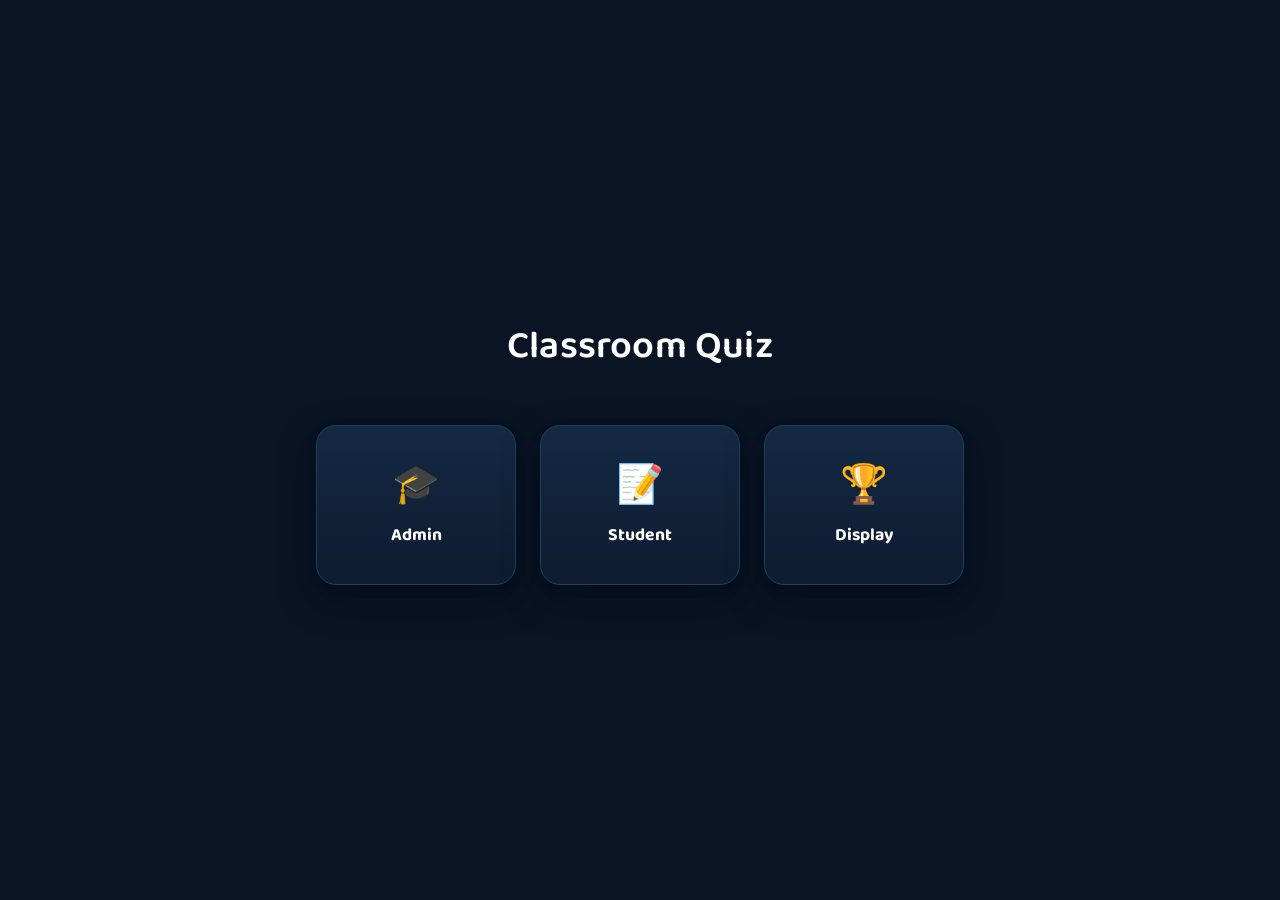
<file: index.html>
<!DOCTYPE html>
<html lang="en">
<head>
<meta charset="UTF-8">
<meta name="viewport" content="width=device-width, initial-scale=1.0">
<title>Classroom Quiz</title>
<link rel="icon" href="data:image/svg+xml,<svg xmlns=%22http://www.w3.org/2000/svg%22 viewBox=%220 0 100 100%22><text y=%22.9em%22 font-size=%2290%22>🎓</text></svg>">
<link rel="preconnect" href="https://fonts.googleapis.com">
<link href="https://fonts.googleapis.com/css2?family=Baloo+2:wght@500;600;700;800&family=Inter:wght@400;500;600;700&display=swap" rel="stylesheet">
<link rel="stylesheet" href="shared/css/tokens.css">
<link rel="stylesheet" href="css/landing.css">
</head>
<body>

<div class="landing">
  <h1 class="landing-title">Classroom Quiz</h1>

  <div class="role-grid">
    <a class="role-box" href="admin/index.html">
      <span class="role-icon">🎓</span>
      <span class="role-name">Admin</span>
    </a>
    <a class="role-box" href="student/index.html">
      <span class="role-icon">📝</span>
      <span class="role-name">Student</span>
    </a>
    <a class="role-box" href="display/index.html">
      <span class="role-icon">🏆</span>
      <span class="role-name">Display</span>
    </a>
  </div>
</div>

</body>
</html>
</file>
<file: shared/css/tokens.css>
/* ==========================================================================
   Shared design tokens — Classroom Quiz
   Dark navy + white, orange accent. Used by admin, student, and display.
   ========================================================================== */

:root {
  /* --- Color: navy scale (background → elevated surfaces) --- */
  --navy-950: #0a1424;
  --navy-900: #0e1b30;
  --navy-800: #142943;
  --navy-700: #1c3757;
  --navy-600: #27476c;
  --navy-500: #35598a;
  --navy-line: #24405f;

  /* --- Color: neutrals --- */
  --white: #ffffff;
  --ink: #eef3fb;
  --ink-mute: #a9bad6;
  --ink-faint: #7488ac;

  /* --- Color: orange accent --- */
  --orange-100: #ffe6cf;
  --orange-300: #ffb677;
  --orange-500: #ff8a3d;
  --orange-600: #f06a15;
  --orange-700: #c9550c;

  /* --- Color: status --- */
  --success: #33c77e;
  --success-bg: #103826;
  --danger: #ff6161;
  --danger-bg: #3a1414;
  --warning: #ffc93d;
  --warning-bg: #3a2c0a;

  /* --- Typography --- */
  --font-display: "Baloo 2", "Segoe UI", sans-serif;
  --font-body: "Inter", "Segoe UI", sans-serif;

  /* --- Shadows: real depth, not flat --- */
  --shadow-sm: 0 1px 2px rgba(4, 10, 20, 0.4);
  --shadow-md: 0 4px 14px rgba(4, 10, 20, 0.45), 0 1px 3px rgba(4, 10, 20, 0.5);
  --shadow-lg: 0 14px 34px rgba(4, 10, 20, 0.5), 0 4px 10px rgba(4, 10, 20, 0.4);
  --shadow-inset: inset 0 2px 4px rgba(0, 0, 0, 0.35);
  --shadow-pressed: inset 0 2px 6px rgba(0, 0, 0, 0.45);

  /* --- Radius --- */
  --radius-sm: 8px;
  --radius-md: 14px;
  --radius-lg: 20px;
  --radius-pill: 999px;

  /* --- Spacing --- */
  --space-1: 4px;
  --space-2: 8px;
  --space-3: 12px;
  --space-4: 16px;
  --space-5: 24px;
  --space-6: 32px;
  --space-7: 48px;
  --space-8: 64px;
}

* { box-sizing: border-box; }
html, body { height: 100%; }
body {
  margin: 0;
  font-family: var(--font-body);
  background: var(--navy-950);
  color: var(--ink);
  -webkit-font-smoothing: antialiased;
}

h1, h2, h3, h4 {
  font-family: var(--font-display);
  font-weight: 600;
  color: var(--white);
  margin: 0 0 var(--space-2) 0;
  letter-spacing: 0.2px;
}

p { margin: 0 0 var(--space-3) 0; color: var(--ink-mute); line-height: 1.55; }
a { color: var(--orange-300); }

button, input, select, textarea { font-family: var(--font-body); }

::selection { background: var(--orange-500); color: var(--navy-950); }

/* Scrollbar */
::-webkit-scrollbar { width: 10px; height: 10px; }
::-webkit-scrollbar-track { background: var(--navy-900); }
::-webkit-scrollbar-thumb { background: var(--navy-600); border-radius: var(--radius-pill); }
::-webkit-scrollbar-thumb:hover { background: var(--navy-500); }

/* --- Buttons --- */
.btn {
  font-family: var(--font-body);
  font-weight: 600;
  font-size: 0.95rem;
  border: none;
  border-radius: var(--radius-md);
  padding: 12px 22px;
  cursor: pointer;
  display: inline-flex;
  align-items: center;
  justify-content: center;
  gap: 8px;
  transition: transform 0.08s ease, box-shadow 0.15s ease, filter 0.15s ease;
  box-shadow: var(--shadow-md);
}
.btn:active { transform: translateY(2px); box-shadow: var(--shadow-sm); }
.btn:disabled { opacity: 0.45; cursor: not-allowed; transform: none; filter: none; }
.btn:focus-visible { outline: 3px solid var(--orange-300); outline-offset: 2px; }

.btn-primary { background: linear-gradient(180deg, var(--orange-500), var(--orange-600)); color: var(--navy-950); }
.btn-primary:hover:not(:disabled) { filter: brightness(1.06); }

.btn-secondary { background: var(--navy-700); color: var(--ink); border: 1px solid var(--navy-500); }
.btn-secondary:hover:not(:disabled) { background: var(--navy-600); }

.btn-danger { background: linear-gradient(180deg, #ff6a6a, #d43f3f); color: var(--white); }
.btn-danger:hover:not(:disabled) { filter: brightness(1.08); }

.btn-ghost { background: transparent; color: var(--ink-mute); box-shadow: none; border: 1px dashed var(--navy-500); }
.btn-ghost:hover:not(:disabled) { color: var(--ink); border-color: var(--orange-500); }

.btn-sm { padding: 8px 14px; font-size: 0.85rem; border-radius: var(--radius-sm); }
.btn-block { width: 100%; }

/* --- Cards --- */
.card {
  background: linear-gradient(180deg, var(--navy-800), var(--navy-900));
  border: 1px solid var(--navy-line);
  border-radius: var(--radius-lg);
  box-shadow: var(--shadow-lg);
  padding: var(--space-5);
}

/* --- Form fields --- */
.field { margin-bottom: var(--space-4); }
.field label {
  display: block;
  font-weight: 600;
  font-size: 0.85rem;
  color: var(--ink-mute);
  margin-bottom: 6px;
}
.field input[type="text"],
.field input[type="email"],
.field input[type="password"],
.field input[type="number"],
.field select,
.field textarea {
  width: 100%;
  padding: 12px 14px;
  background: var(--navy-950);
  border: 1px solid var(--navy-line);
  border-radius: var(--radius-sm);
  color: var(--ink);
  font-size: 0.98rem;
  box-shadow: var(--shadow-inset);
}
.field input:focus, .field select:focus, .field textarea:focus {
  outline: none;
  border-color: var(--orange-500);
  box-shadow: var(--shadow-inset), 0 0 0 3px rgba(255, 138, 61, 0.25);
}
.field .hint { font-size: 0.8rem; color: var(--ink-faint); margin-top: 6px; }

/* --- Progress bar --- */
.progress-track {
  width: 100%;
  height: 14px;
  background: var(--navy-950);
  border-radius: var(--radius-pill);
  box-shadow: var(--shadow-inset);
  overflow: hidden;
  border: 1px solid var(--navy-line);
}
.progress-fill {
  height: 100%;
  background: linear-gradient(90deg, var(--orange-600), var(--orange-500));
  border-radius: var(--radius-pill);
  transition: width 0.4s ease;
}

/* --- Badges --- */
.badge {
  display: inline-flex;
  align-items: center;
  gap: 5px;
  padding: 4px 11px;
  border-radius: var(--radius-pill);
  font-size: 0.78rem;
  font-weight: 700;
  letter-spacing: 0.3px;
}
.badge-live { background: var(--success-bg); color: var(--success); }
.badge-paused { background: var(--warning-bg); color: var(--warning); }
.badge-ended { background: var(--navy-700); color: var(--ink-mute); }
.badge-ready { background: var(--navy-700); color: var(--orange-300); }

/* --- Toasts --- */
#toast-root {
  position: fixed;
  top: 20px;
  right: 20px;
  z-index: 9999;
  display: flex;
  flex-direction: column;
  gap: 10px;
  max-width: 360px;
}
.toast {
  background: var(--navy-700);
  border: 1px solid var(--navy-500);
  border-left: 5px solid var(--orange-500);
  color: var(--ink);
  padding: 14px 16px;
  border-radius: var(--radius-sm);
  box-shadow: var(--shadow-lg);
  font-size: 0.9rem;
  animation: toast-in 0.2s ease;
}
.toast.error { border-left-color: var(--danger); }
.toast.success { border-left-color: var(--success); }
@keyframes toast-in { from { opacity: 0; transform: translateX(20px); } to { opacity: 1; transform: translateX(0); } }

/* --- Modal --- */
.modal-backdrop {
  position: fixed; inset: 0; background: rgba(6, 12, 22, 0.7);
  display: flex; align-items: center; justify-content: center;
  z-index: 5000; padding: var(--space-4);
  backdrop-filter: blur(2px);
}
.modal {
  background: var(--navy-800);
  border: 1px solid var(--navy-line);
  border-radius: var(--radius-lg);
  box-shadow: var(--shadow-lg);
  padding: var(--space-6);
  max-width: 480px;
  width: 100%;
  max-height: 88vh;
  overflow-y: auto;
}

/* --- Spinner --- */
.spinner {
  width: 22px; height: 22px;
  border: 3px solid var(--navy-500);
  border-top-color: var(--orange-500);
  border-radius: 50%;
  animation: spin 0.7s linear infinite;
}
@keyframes spin { to { transform: rotate(360deg); } }

.visually-hidden {
  position: absolute; width: 1px; height: 1px; overflow: hidden;
  clip: rect(0,0,0,0); white-space: nowrap;
}

@media (prefers-reduced-motion: reduce) {
  * { animation-duration: 0.01ms !important; transition-duration: 0.01ms !important; }
}
</file>
<file: css/landing.css>
.landing {
  min-height: 100vh;
  display: flex;
  flex-direction: column;
  align-items: center;
  justify-content: center;
  gap: 48px;
  padding: 24px;
  background: var(--navy-950);
}

.landing-title {
  font-size: clamp(1.8rem, 4vw, 2.4rem);
  margin: 0;
}

.role-grid {
  display: flex;
  flex-wrap: wrap;
  justify-content: center;
  gap: 24px;
}

.role-box {
  width: 200px;
  height: 160px;
  display: flex;
  flex-direction: column;
  align-items: center;
  justify-content: center;
  gap: 14px;
  text-decoration: none;
  background: linear-gradient(180deg, var(--navy-800), var(--navy-900));
  border: 1px solid var(--navy-line);
  border-radius: var(--radius-lg);
  box-shadow: var(--shadow-lg);
  transition: transform 0.12s ease, box-shadow 0.12s ease, border-color 0.12s ease;
}
.role-box:hover {
  transform: translateY(-3px);
  border-color: var(--orange-500);
  box-shadow: 0 16px 32px rgba(4,10,20,0.5), 0 4px 10px rgba(4,10,20,0.4);
}
.role-box:focus-visible {
  outline: 3px solid var(--orange-300);
  outline-offset: 3px;
}

.role-icon { font-size: 2.4rem; }
.role-name { font-family: var(--font-display); font-weight: 700; color: var(--white); font-size: 1.1rem; }

@media (max-width: 520px) {
  .role-box { width: 100%; max-width: 260px; }
}
</file>
